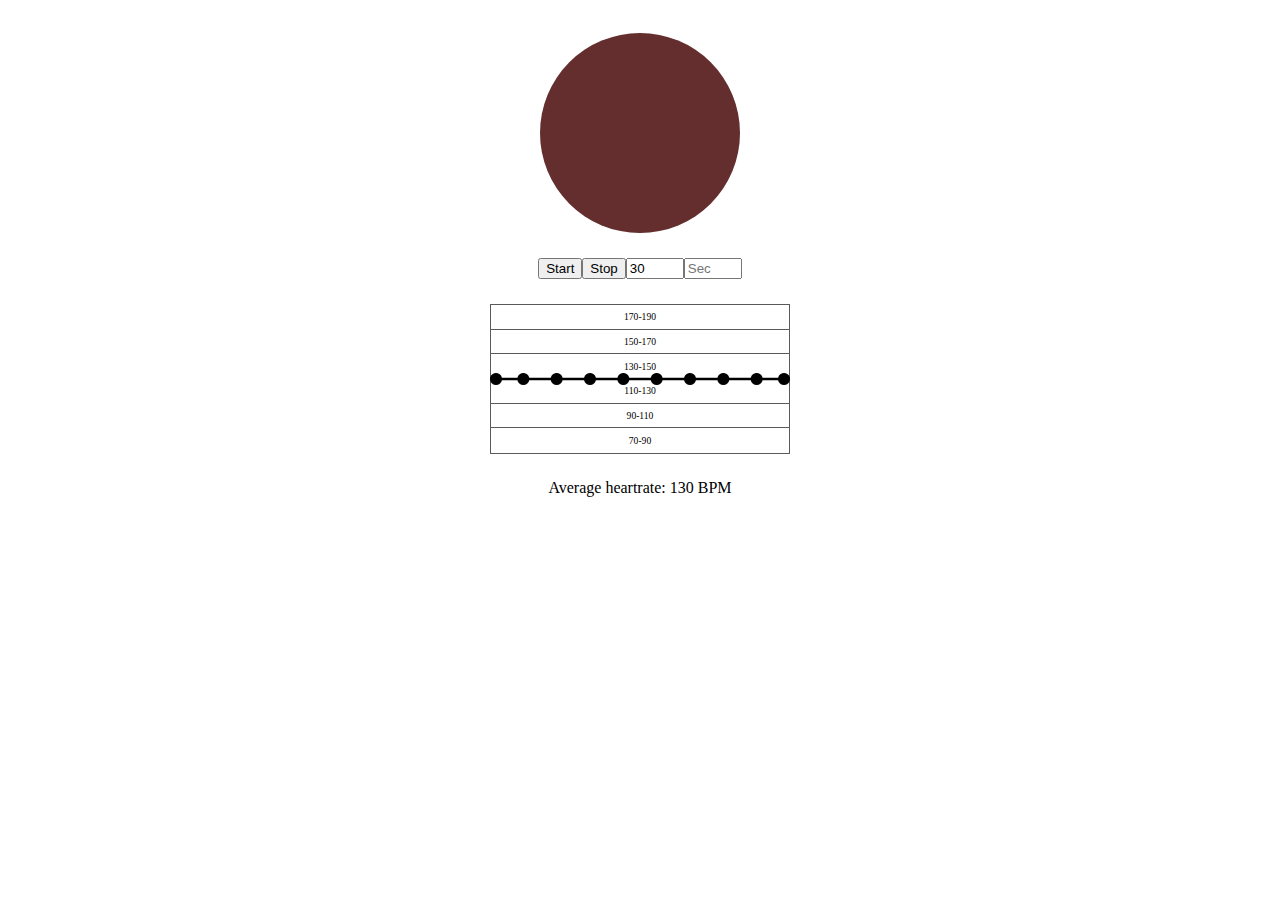
<file: index.html>
<!DOCTYPE html>
<html lang="en">
<head>
    <meta charset="UTF-8">
    <meta http-equiv="X-UA-Compatible" content="IE=edge">
    <meta name="viewport" content="width=device-width, initial-scale=1.0">
    <!-- <link href="tailwind.min.css" rel="stylesheet"> -->
    <link rel="stylesheet" href="index.css">
    <script src="curve.min.js"></script>
    <script src="index.js" defer></script>
    <link href="https://cdn.jsdelivr.net/npm/bootstrap@5.3.0-alpha1/dist/css/bootstrap.min.css" rel="stylesheet" integrity="sha384-GLhlTQ8iRABdZLl6O3oVMWSktQOp6b7In1Zl3/Jr59b6EGGoI1aFkw7cmDA6j6gD" crossorigin="anonymous">
    <!-- <link rel="stylesheet" href="https://www.w3schools.com/w3css/4/w3.css"> -->
    
    <title>PPG Spoofer</title>
</head>
<body>
    <div id=hrmContainer class="center">
        <div id="pulsar"></div>
    </div>
    <div class="center">
        <div id="controlGrid">
            <div class="controlGridItem" id ="startProgram"><button onclick="startPulsing()">Start</button></div>
            <div class="controlGridItem" id ="stopProgram"><button onclick="stopPulsing()">Stop</button></div>
            <div class="controlGridItem" id ="durationMinutes"><input placeholder = "Min" id = "min" type="number" inputmode="numeric" value="30"></input></div>
            <div class="controlGridItem" id ="durationSseconds"><input placeholder = "Sec" id = "sec" type="number" inputmode="numeric" value=""></input></div>
        </div>
    </div>
    <div class="center">
        <div id = "canvasContainer" >
            <canvas id = "profileCanvas" ></canvas>
            <div id = "line-and-label-container"></div>
            <div id="floatingLabel">
                <p id="floatingLabelContent">180 BPM</p>
            </div>
        </div>
    </div>
    <div class="center">
        <div id ="average">Average heartrate: <span id="avgHR">130</span> BPM</div>
    </div>
</body>
</html>
</file>
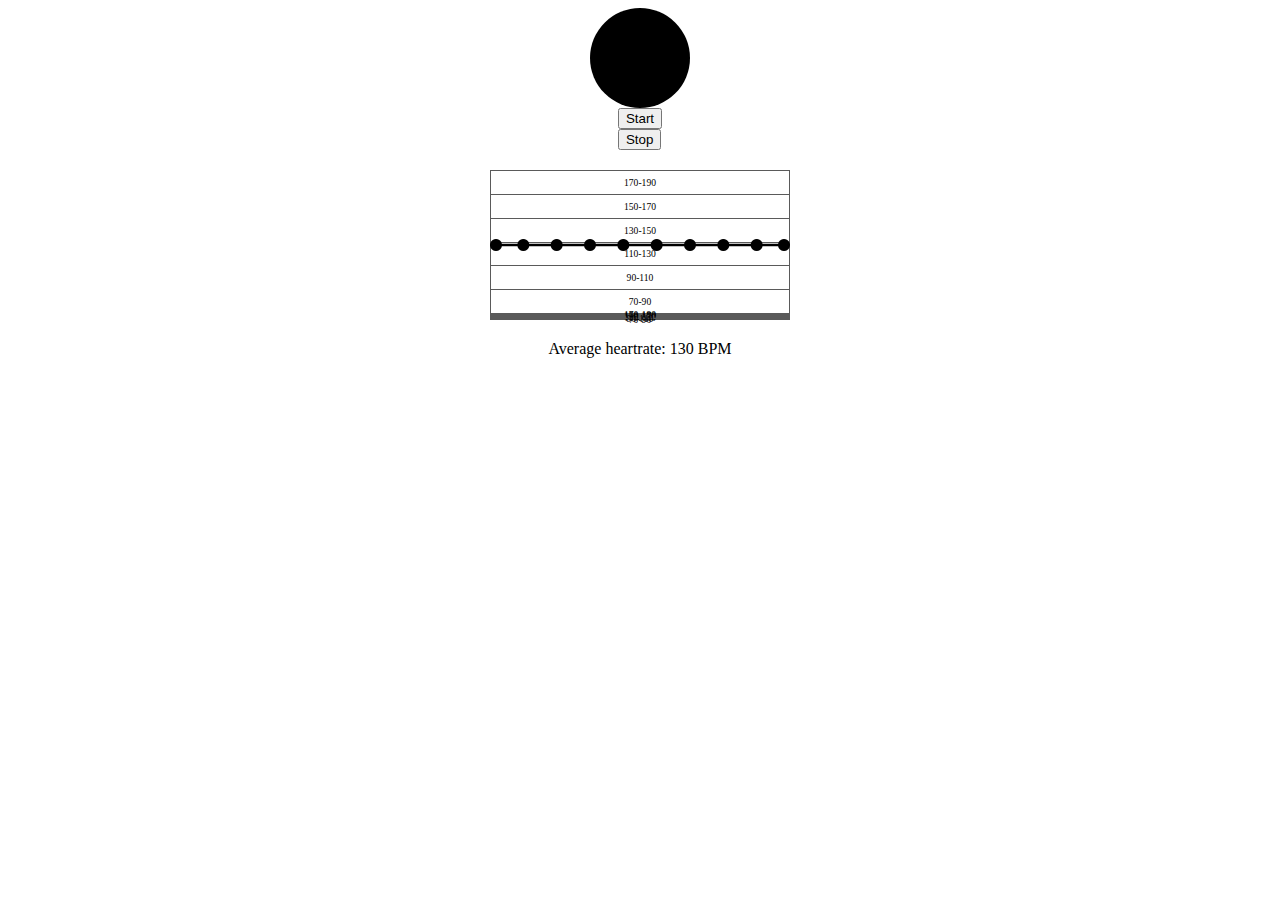
<file: PPG Spoofer.html>
<!DOCTYPE html>
<!-- saved from url=(0052)file:///Users/joel/Documents/Web/ppgspoof/index.html -->
<html lang="en"><head><meta http-equiv="Content-Type" content="text/html; charset=UTF-8">
    
    <meta http-equiv="X-UA-Compatible" content="IE=edge">
    <meta name="viewport" content="width=device-width, initial-scale=1.0">
    <!-- <link href="tailwind.min.css" rel="stylesheet"> -->
    <link rel="stylesheet" href="./PPG Spoofer_files/index.css">
    <script src="./PPG Spoofer_files/curve.min.js"></script>
    <script src="./PPG Spoofer_files/index.js" defer=""></script>
    <title>PPG Spoofer</title>
</head>
<body>
    <div id="hrmContainer" class="center">
        <div id="pulsar"></div>
    </div>
    <div class="center">
        <div id="controlGrid">
            <div class="controlGridItem" id="startProgram"><button>Start</button></div>
            <div class="controlGridItem" id="stopProgram"><button>Stop</button></div>
        </div>
    </div>
    <div class="center">
        <div id="canvasContainer">
            <canvas id="profileCanvas" width="600" height="300"></canvas>
            <div id="line-and-label-container" style="grid-template-rows: repeat(6, 1fr);"><div class="line"><p class="label">170-190</p></div><div class="line"><p class="label">150-170</p></div><div class="line"><p class="label">130-150</p></div><div class="line"><p class="label">110-130</p></div><div class="line"><p class="label">90-110</p></div><div class="line"><p class="label">70-90</p></div></div>
            <div id="floatingLabel">
                <p id="floatingLabelContent">180 BPM</p>
            </div>
        </div>
    </div>
    <div class="center">
        <div id="average">Average heartrate: <span id="avgHR">130</span> BPM</div>
    </div>

</body></html>
</file>
<file: index.css>
:root{
    --pulsingFG: #ff8585;
    --pulsingBG: rgb(100, 46, 46);
}
html, body {
    overflow-x: hidden;
    overflow-y: hidden;
}
body {
position: relative;
}

.center{
    margin-top: 25px;
    display: flex;
    justify-content: center;
    position: relative;
}
#controlGrid{
    display: grid;
    grid-auto-flow: column;
    /* width:90vw */
}
.controlGridItem input{
    width: 50px;
}
#pulsar{
    background-color: var(--pulsingBG);
    width:200px;
    height:200px;
    border-radius: 100%;

}

.pulse{
    animation-duration: 0.12s;
    animation-name: pulse;
    animation-direction: alternate;
    animation-iteration-count: 2;
    -webkit-animation-timing-function: ease-out;
    animation-timing-function: ease-out;
}

#canvasContainer{
    position: relative;
    --width:300px;
    width:var(--width);
    height:calc(var(--width)/2);
    user-select: none;
    -moz-user-select: none;
    -khtml-user-select: none;
    -webkit-user-select: none;
    -o-user-select: none;

}
#profileCanvas{
    position: absolute;
    top: 0;
    left: 0;
    width:100%;
    height:100%;
    margin:0px;
    padding:0px;
    
}

#line-and-label-container{
    position: absolute;
    top: 0;
    left: 0;
    width:calc(var(--width) - 2px);
    height:calc((var(--width)/2) - 2px);
    display:grid;
    border: 1px solid rgb(90, 90, 90);
    z-index: -1;
}
.line{
    position: relative;
    width: 100%;
    border-bottom: 1px solid rgb(90, 90, 90);
}
p.label{
    margin: 0;
    text-align: center;
    font-size: 0.6em;
}
.label{
    position: absolute;
    display:flex;
    width:100%;
    height: 100%;
    justify-content: center;
    align-items: center;
}

.line:last-child{
    border-bottom: none;
}

#floatingLabel{
    pointer-events:none;
    position: absolute;
    display:flex;
    width:15%;
    height:10%;
    transform: translate(-50%, -50%);
    visibility: hidden;
    justify-content: center;
    align-items: center;
    background-color: white;
    border: 1px solid rgb(90, 90, 90);
    border-radius: 5px;
}
#floatingLabel p{
    position: absolute;
    font-size: 0.6em;
    text-align: center;
}
@keyframes pulse {
    from {
        background-color: var(--pulsingBG);
    }
  
    to {
        background-color: var(--pulsingFG);
    }
  }
</file>
<file: PPG Spoofer_files/index.css>
:root{
    --pulsingFG: #ff8585;
    --pulsingBG: #000;
}
html, body {
    overflow-x: hidden;
    overflow-y: hidden;
}
body {
position: relative;
}

.center{
    display: flex;
    justify-content: center;
    position: relative;
}
#controlGrid{
    display: grid;
    grid-template-columns:1fr,1fr;
}
#pulsar{
    background-color: var(--pulsingBG);
    width:100px;
    height:100px;
    border-radius: 100%;

}

.pulse{
    animation-duration: 0.12s;
    animation-name: pulse;
    animation-direction: alternate;
    animation-iteration-count: 2;
    -webkit-animation-timing-function: ease-out;
    animation-timing-function: ease-out;
}

#canvasContainer{
    position: relative;
    --width:300px;
    width:var(--width);
    height:calc(var(--width)/2);
    margin:20px;
    user-select: none;
    -moz-user-select: none;
    -khtml-user-select: none;
    -webkit-user-select: none;
    -o-user-select: none;

}
#profileCanvas{
    position: absolute;
    top: 0;
    left: 0;
    width:100%;
    height:100%;
    margin:0px;
    padding:0px;
    
}

#line-and-label-container{
    position: absolute;
    top: 0;
    left: 0;
    width:calc(var(--width) - 2px);
    height:calc((var(--width)/2) - 2px);
    display:grid;
    border: 1px solid rgb(90, 90, 90);
    z-index: -1;
}
.line{
    position: relative;
    width: 100%;
    border-bottom: 1px solid rgb(90, 90, 90);
}
p.label{
    margin: 0;
    text-align: center;
    font-size: 0.6em;
}
.label{
    position: absolute;
    display:flex;
    width:100%;
    height: 100%;
    justify-content: center;
    align-items: center;
}

.line:last-child{
    border-bottom: none;
}

#floatingLabel{
    pointer-events:none;
    position: absolute;
    display:flex;
    width:15%;
    height:10%;
    transform: translate(-50%, -50%);
    visibility: hidden;
    justify-content: center;
    align-items: center;
    background-color: white;
    border: 1px solid rgb(90, 90, 90);
    border-radius: 5px;
}
#floatingLabel p{
    position: absolute;
    font-size: 0.6em;
    text-align: center;
}
@keyframes pulse {
    from {
        background-color: var(--pulsingBG);
    }
  
    to {
        background-color: var(--pulsingFG);
    }
  }
</file>
